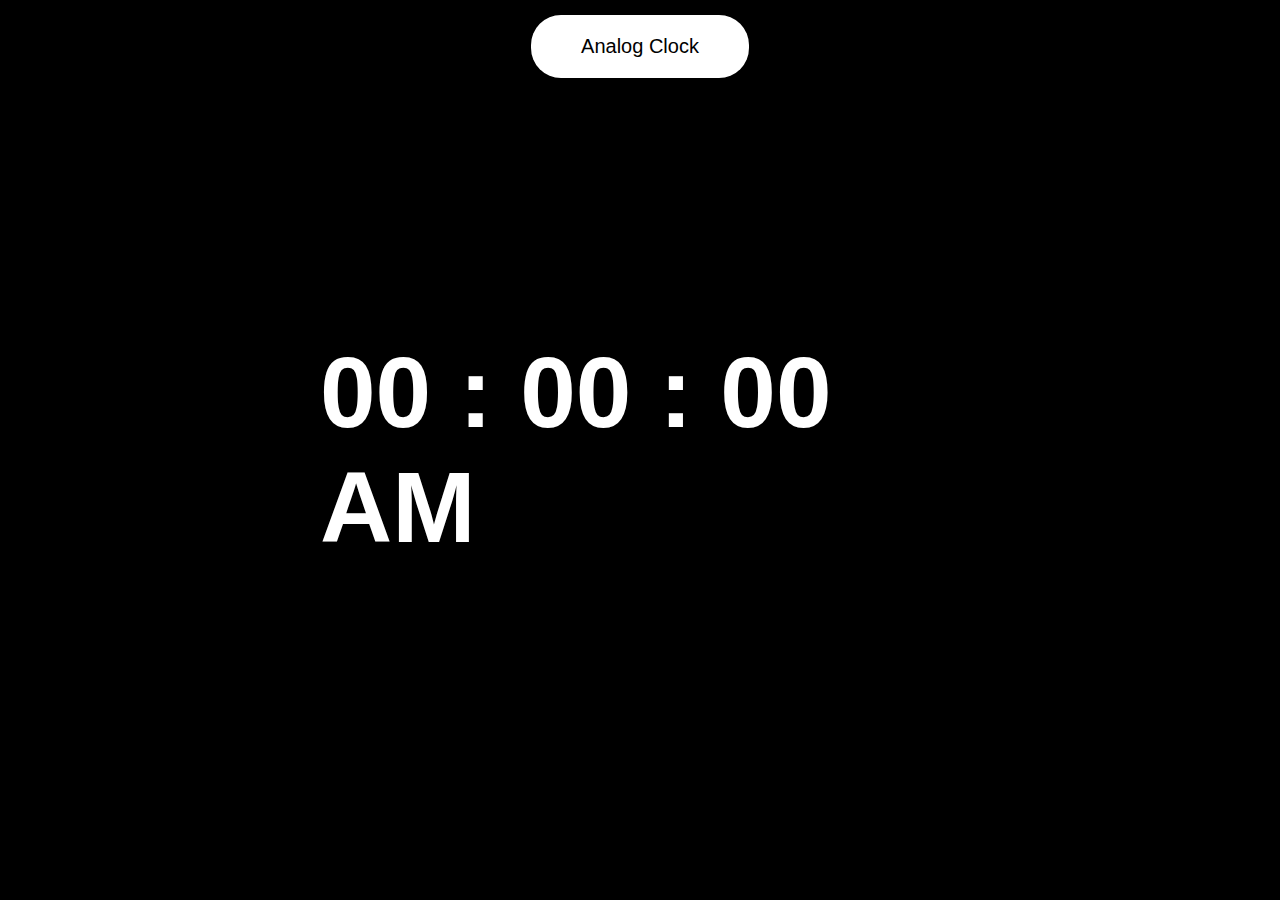
<file: dclock.html>
<!DOCTYPE html>
<html lang="en">
<head>
    <meta charset="UTF-8">
    <meta http-equiv="X-UA-Compatible" content="IE=edge">
    <meta name="viewport" content="width=device-width, initial-scale=1.0">
    <title>Digital Clock</title>
    <link rel="stylesheet" href="dclock.css" class="css">
</head>
<body>
    <div class="dgclock">
        <a href="index.html" class="btn">Analog Clock</a>
    </div>
    <div class="container">
        <span id="hours">00</span>
        <span>:</span>
        <span id="minutes">00</span>
        <span>:</span>
        <span id="seconds">00</span>
        <span id="session">AM</span>
    </div>
    <script>
        function displayTime(){
            var dateTime =new Date();
            var hrs = dateTime.getHours();
            var min = dateTime.getMinutes();
            var sec = dateTime.getSeconds();
            var session = document.getElementById('session');

            if(hrs >= 12){
                session.innerHTML = 'PM';
            }else{
                session.innerHTML = 'AM';
                }
            if(hrs > 12){
                hrs = hrs - 12;
            }
            document.getElementById('hours').innerHTML = hrs;
            document.getElementById('minutes').innerHTML = min;
            document.getElementById('seconds').innerHTML = sec;
            

        }
        setInterval(displayTime, 1000);
    </script>
</body>
</html>
</file>
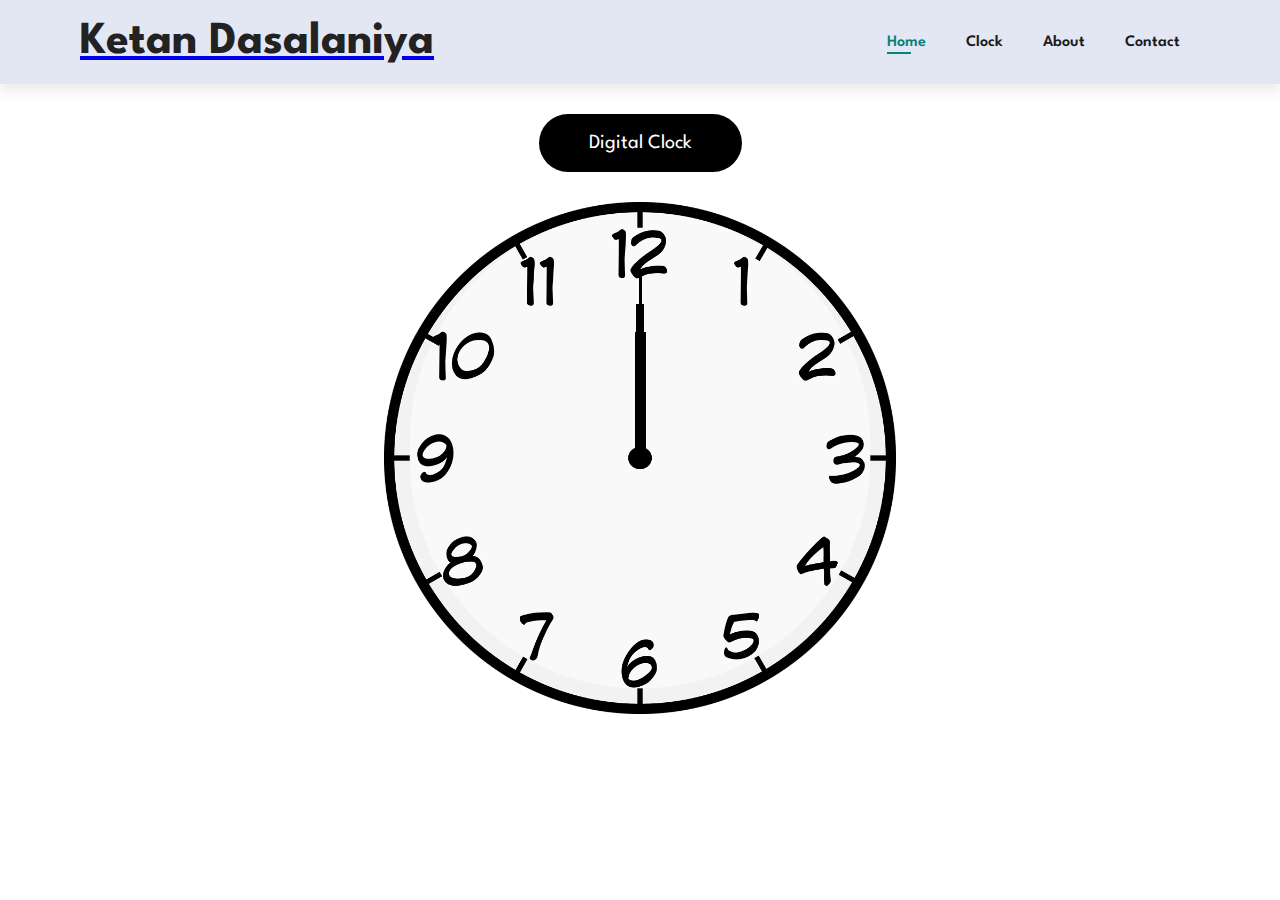
<file: clock/clock.html>
<!DOCTYPE html>
<html lang="en">

<head>
    <meta charset="UTF-8">
    <meta http-equiv="X-UA-Compatible" content="IE=edge">
    <meta name="viewport" content="width=device-width, initial-scale=1.0">
    <title>Analog Clock</title>
    <link rel="stylesheet" href="./clock.css" class="css">
    <link rel="stylesheet" href="./header.css" class="css">
    <script src="index.js"></script>
</head>

<body>
    <section id="header">
        <a href="../index.html">
            <h2>Ketan Dasalaniya</h2>
        </a>

        <div>
            <ul id="navbar">
                <li><a class="active" href="../index.html">Home</a></li>
                <li><a href="./clock.html">Clock</a></li>
                <li><a href="about.html">About</a></li>
                <li><a href="contact.html">Contact</a></li>
            </ul>
        </div>
    </section>
    <div class="dgclock">
        <a href="dclock.html" class="btn">Digital Clock</a>
    </div>
    <div id="clockContainer">
        <div id="hour"></div>
        <div id="minute"></div>
        <div id="second"></div>
    </div>

</body>

</html>
</file>
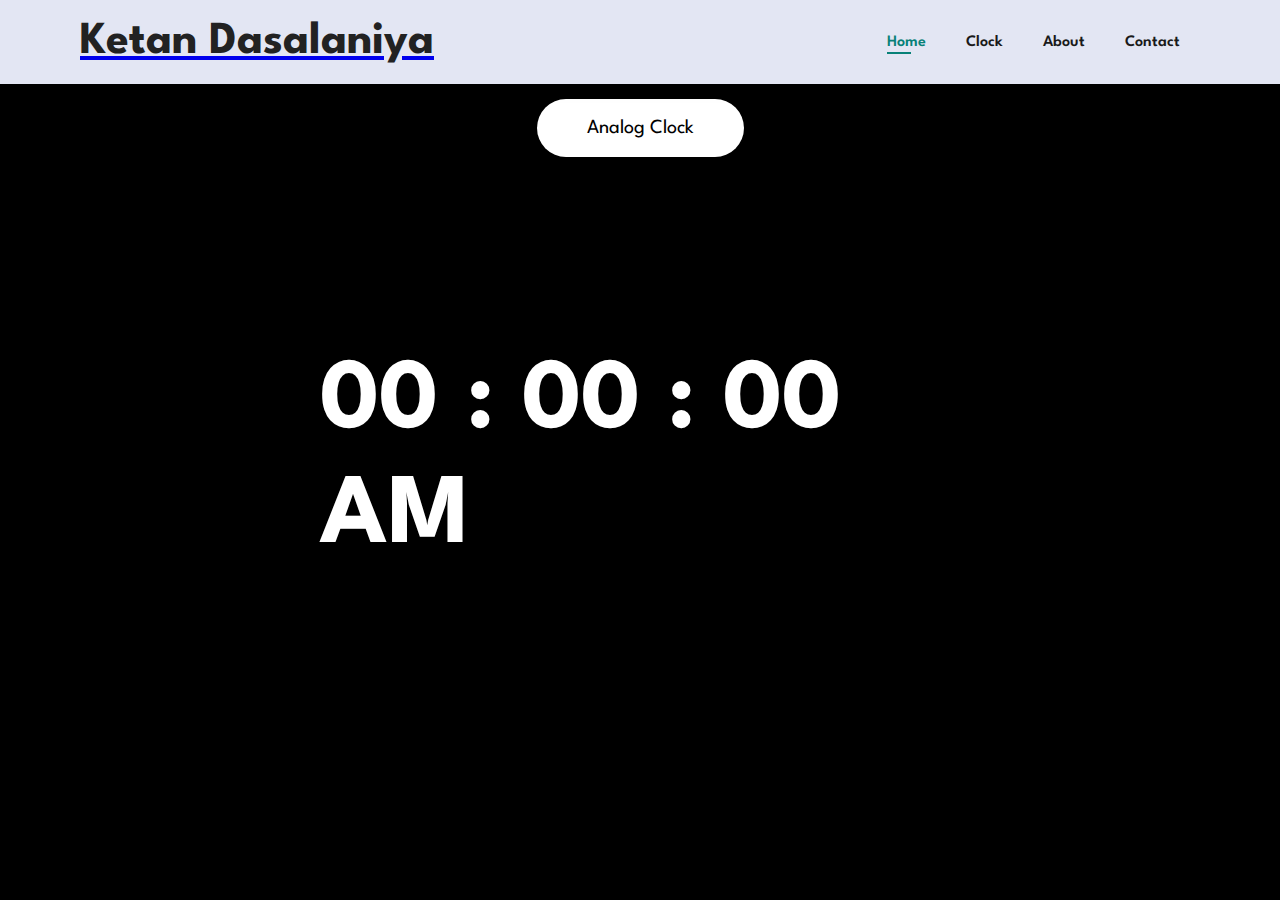
<file: clock/dclock.html>
<!DOCTYPE html>
<html lang="en">

<head>
    <meta charset="UTF-8">
    <meta http-equiv="X-UA-Compatible" content="IE=edge">
    <meta name="viewport" content="width=device-width, initial-scale=1.0">
    <title>Digital Clock</title>
    <link rel="stylesheet" href="dclock.css" class="css">
    <link rel="stylesheet" href="./header.css" class="css">
</head>

<body>
    <section id="header">
        <a href="../index.html">
            <h2>Ketan Dasalaniya</h2>
        </a>

        <div>
            <ul id="navbar">
                <li><a class="active" href="../index.html">Home</a></li>
                <li><a href="./clock.html">Clock</a></li>
                <li><a href="about.html">About</a></li>
                <li><a href="contact.html">Contact</a></li>
            </ul>
        </div>
    </section>
    <div class="dgclock">
        <a href="./clock.html" class="btn">Analog Clock</a>
    </div>
    <div class="container">
        <span id="hours">00</span>
        <span>:</span>
        <span id="minutes">00</span>
        <span>:</span>
        <span id="seconds">00</span>
        <span id="session">AM</span>
    </div>
    <script>
        function displayTime() {
            var dateTime = new Date();
            var hrs = dateTime.getHours();
            var min = dateTime.getMinutes();
            var sec = dateTime.getSeconds();
            var session = document.getElementById('session');

            if (hrs >= 12) {
                session.innerHTML = 'PM';
            } else {
                session.innerHTML = 'AM';
            }
            if (hrs > 12) {
                hrs = hrs - 12;
            }
            document.getElementById('hours').innerHTML = hrs;
            document.getElementById('minutes').innerHTML = min;
            document.getElementById('seconds').innerHTML = sec;


        }
        setInterval(displayTime, 1000);
    </script>
</body>

</html>
</file>
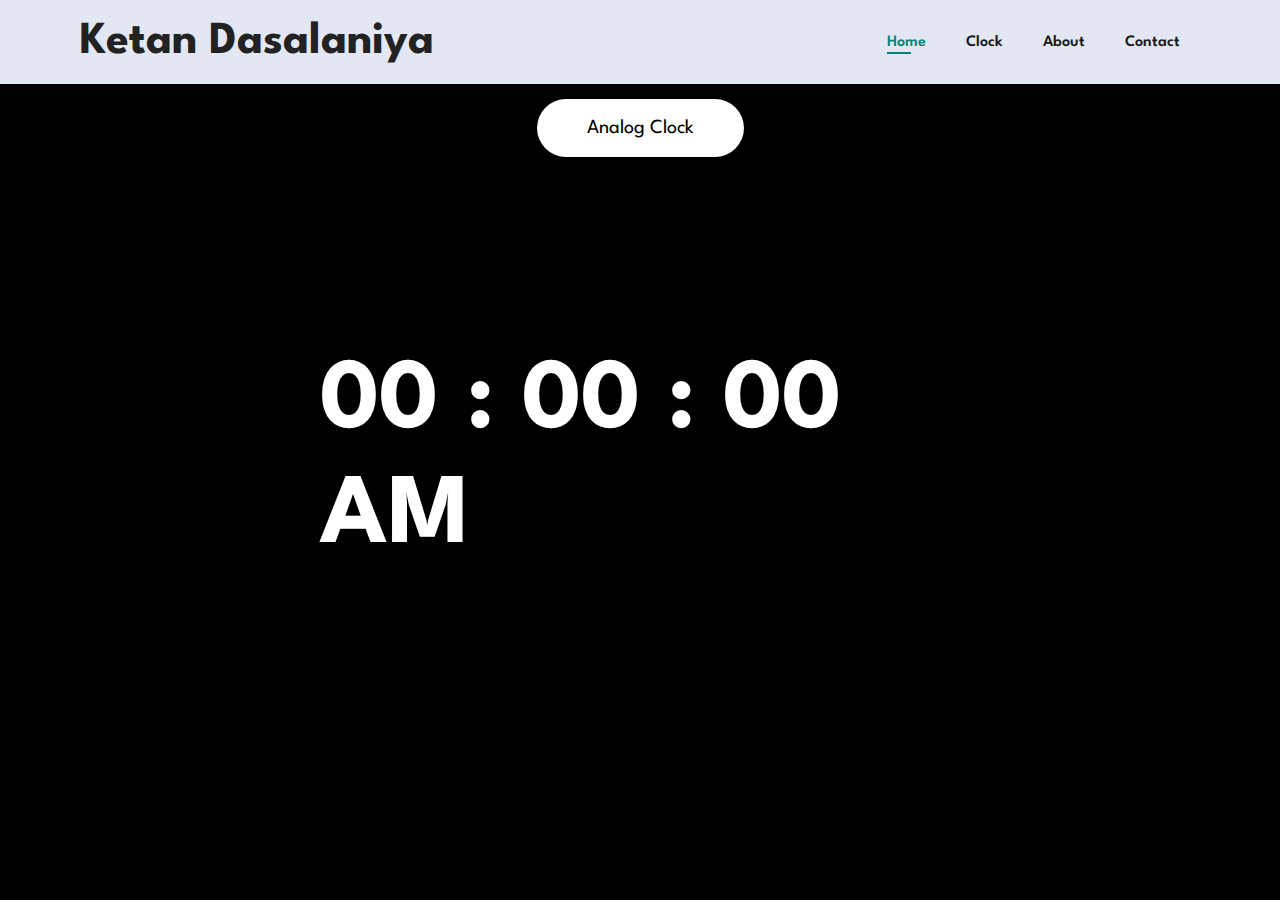
<file: Projects/DigitalClock/dclock.html>
<!DOCTYPE html>
<html lang="en">

<head>
    <meta charset="UTF-8">
    <meta http-equiv="X-UA-Compatible" content="IE=edge">
    <meta name="viewport" content="width=device-width, initial-scale=1.0">
    <title>Digital Clock</title>
    <link rel="stylesheet" href="dclock.css" class="css">
    <style>
        @import url('https://fonts.googleapis.com/css2?family=Spartan:wght@100;200;300;400;500;600;700;800;900&display=swap');

        * {
            margin: 0;
            padding: 0;
            border: 0;
            outline: 0;
            box-sizing: border-box;
            list-style: none;
            text-decoration: none;
            font-family: 'Spartan', sans-serif;
        }

        html {
            scroll-behavior: smooth;
        }

        ::-webkit-scrollbar {
            display: none;
        }

        h1 {
            font-size: 50px;
            line-height: 64px;
            color: #222;
        }

        h2 {
            font-size: 46px;
            line-height: 54px;
            color: #222;
        }

        h4 {
            font-size: 20px;
            color: #222;
        }

        h6 {
            font-weight: 700;
            font-size: 12px;
        }

        p {
            font-size: 16px;
            color: #465b52;
            margin: 15px 0 20px 0;
        }

        .section-p1 {
            padding: 40px 80px;
        }

        .section-m1 {
            margin: 40px 0;
        }

        button.normal {
            font-size: 14px;
            font-weight: 600;
            padding: 15px 30px;
            color: #000;
            background-color: #fff;
            border-radius: 4px;
            cursor: pointer;
            border: none;
            outline: none;
            transition: 0.2s;
        }

        body {
            width: 100%;
        }

        .logo {
            width: 7%;
            height: 7%;
        }


        /* Header Start */

        #header {
            display: flex;
            align-items: center;
            justify-content: space-between;
            padding: 15px 80px;
            background: #E3E6F3;
            box-shadow: 0 5px 15px rgba(0, 0, 0, 0.1);
            position: sticky;
            top: 0;
            left: 0;
            z-index: 999;
        }

        #navbar {
            display: flex;

            align-items: center;
            justify-content: center;
        }

        #navbar li {
            list-style: none;
            padding: 0 20px;
            position: relative;
        }

        #navbar li a {
            text-decoration: none;
            font-size: 16px;
            font-weight: 600;
            color: #1a1a1a;
            transition: 0.3s ease;
        }

        #navbar li a:hover,
        #navbar li a.active {
            color: #088178;
        }

        #navbar li a.active::after,
        #navbar li a:hover::after {
            content: "";
            width: 30%;
            height: 2px;
            background: #088178;
            position: absolute;
            bottom: -4px;
            left: 20px;

        }
    </style>
</head>

<body>
    <!-- HEADER STARTS FROM HERE -->
    <section id="header">
        <a href="/index.html">
            <h2>Ketan Dasalaniya</h2>
        </a>

        <div>
            <ul id="navbar">
                <li><a class="active" href="/index.html">Home</a></li>
                <li><a href="./clock.html">Clock</a></li>
                <li><a href="about.html">About</a></li>
                <li><a href="/contact.html">Contact</a></li>
            </ul>
        </div>
    </section>
    <!-- HEADER ENDS HERE -->

    <div class="dgclock">
        <a href="./clock.html" class="btn">Analog Clock</a>
    </div>
    <div class="container">
        <span id="hours">00</span>
        <span>:</span>
        <span id="minutes">00</span>
        <span>:</span>
        <span id="seconds">00</span>
        <span id="session">AM</span>
    </div>
    <script>
        function displayTime() {
            var dateTime = new Date();
            var hrs = dateTime.getHours();
            var min = dateTime.getMinutes();
            var sec = dateTime.getSeconds();
            var session = document.getElementById('session');

            if (hrs >= 12) {
                session.innerHTML = 'PM';
            } else {
                session.innerHTML = 'AM';
            }
            if (hrs > 12) {
                hrs = hrs - 12;
            }
            document.getElementById('hours').innerHTML = hrs;
            document.getElementById('minutes').innerHTML = min;
            document.getElementById('seconds').innerHTML = sec;


        }
        setInterval(displayTime, 1000);
    </script>
</body>

</html>
</file>
<file: dclock.css>
body {
    margin: 0;
    padding: 0;
    background-color: black;
}

.container {
    font-family: Arial, Helvetica, sans-serif;
    color: #fff;
    font-weight: bold;
    position: absolute;
    top: 50%;
    left: 50%;
    transform: translate(-50%, -50%);
    font-size: 100px;
}

.dgclock{
    font-family: 'poppins', sans-serif;
    font-weight: 400;
    display: flex;
    align-items: center;
    justify-content: center;
    position: relative;
}

.btn{
    text-decoration: none;
    margin: 15px 35px;
    padding: 20px 50px;
    font-size: 1.25rem;
    background: #fff;
    color: #000;
    border-radius: 30px;
    transition: transform 0.3s ease;
}
</file>
<file: clock/clock.css>
#clockContainer {
    position: relative;
    margin: auto;
    /* top: 50px; */
    height: 40vw;
    width: 40vw;
    background: url(./clockface.png) no-repeat;
    background-size: 100%;
}

#hour,
#minute,
#second {
    position: absolute;
    background: black;
}

#hour {
    width: 2%;
    height: 25%;
    top: 25.4%;
    left: 49.1%;
    transform-origin: bottom;
}

#minute {
    width: 1.5%;
    height: 30%;
    top: 20%;
    left: 49.3%;
    transform-origin: bottom;
}

#second {
    width: 0.5%;
    height: 37%;
    top: 13%;
    left: 49.85%;
    transform-origin: bottom;
}

.dgclock {
    font-family: 'poppins', sans-serif;
    font-weight: 400;
    display: flex;
    align-items: center;
    justify-content: center;
    position: relative;
}

.btn {
    text-decoration: none;
    margin: 30px 35px;
    padding: 20px 50px;
    font-size: 1.25rem;
    background: #000;
    color: #fff;
    border-radius: 30px;
    transition: transform 0.3s ease;
}
</file>
<file: clock/header.css>
@import url('https://fonts.googleapis.com/css2?family=Spartan:wght@100;200;300;400;500;600;700;800;900&display=swap');

* {
    margin: 0;
    padding: 0;
    box-sizing: border-box;
    font-family: 'Spartan', sans-serif;
}

h1 {
    font-size: 50px;
    line-height: 64px;
    color: #222;
}

h2 {
    font-size: 46px;
    line-height: 54px;
    color: #222;
}

h4 {
    font-size: 20px;
    color: #222;
}

h6 {
    font-weight: 700;
    font-size: 12px;
}

p {
    font-size: 16px;
    color: #465b52;
    margin: 15px 0 20px 0;
}

.section-p1 {
    padding: 40px 80px;
}

.section-m1 {
    margin: 40px 0;
}

button.normal {
    font-size: 14px;
    font-weight: 600;
    padding: 15px 30px;
    color: #000;
    background-color: #fff;
    border-radius: 4px;
    cursor: pointer;
    border: none;
    outline: none;
    transition: 0.2s;
}

body {
    width: 100%;
}

.logo {
    width: 7%;
    height: 7%;
}


/* Header Start */

#header {
    display: flex;
    align-items: center;
    justify-content: space-between;
    padding: 15px 80px;
    background: #E3E6F3;
    box-shadow: 0 5px 15px rgba(0, 0, 0, 0.1);
    position: sticky;
    top: 0;
    left: 0;
    z-index: 999;
}

#navbar {
    display: flex;

    align-items: center;
    justify-content: center;
}

#navbar li {
    list-style: none;
    padding: 0 20px;
    position: relative;
}

#navbar li a {
    text-decoration: none;
    font-size: 16px;
    font-weight: 600;
    color: #1a1a1a;
    transition: 0.3s ease;
}

#navbar li a:hover,
#navbar li a.active {
    color: #088178;
}

#navbar li a.active::after,
#navbar li a:hover::after {
    content: "";
    width: 30%;
    height: 2px;
    background: #088178;
    position: absolute;
    bottom: -4px;
    left: 20px;

}
</file>
<file: clock/dclock.css>
body {
    margin: 0;
    padding: 0;
    background-color: black;
}

.container {
    font-family: Arial, Helvetica, sans-serif;
    color: #fff;
    font-weight: bold;
    position: absolute;
    top: 50%;
    left: 50%;
    transform: translate(-50%, -50%);
    font-size: 100px;
}

.dgclock{
    font-family: 'poppins', sans-serif;
    font-weight: 400;
    display: flex;
    align-items: center;
    justify-content: center;
    position: relative;
}

.btn{
    text-decoration: none;
    margin: 15px 35px;
    padding: 20px 50px;
    font-size: 1.25rem;
    background: #fff;
    color: #000;
    border-radius: 30px;
    transition: transform 0.3s ease;
}
</file>
<file: Projects/DigitalClock/dclock.css>
body {
    margin: 0;
    padding: 0;
    background-color: black;
}

.container {
    font-family: Arial, Helvetica, sans-serif;
    color: #fff;
    font-weight: bold;
    position: absolute;
    top: 50%;
    left: 50%;
    transform: translate(-50%, -50%);
    font-size: 100px;
}

.dgclock {
    font-family: 'poppins', sans-serif;
    font-weight: 400;
    display: flex;
    align-items: center;
    justify-content: center;
    position: relative;
}

.btn {
    text-decoration: none;
    margin: 15px 35px;
    padding: 20px 50px;
    font-size: 1.25rem;
    background: #fff;
    color: #000;
    border-radius: 30px;
    transition: transform 0.3s ease;
}
</file>
